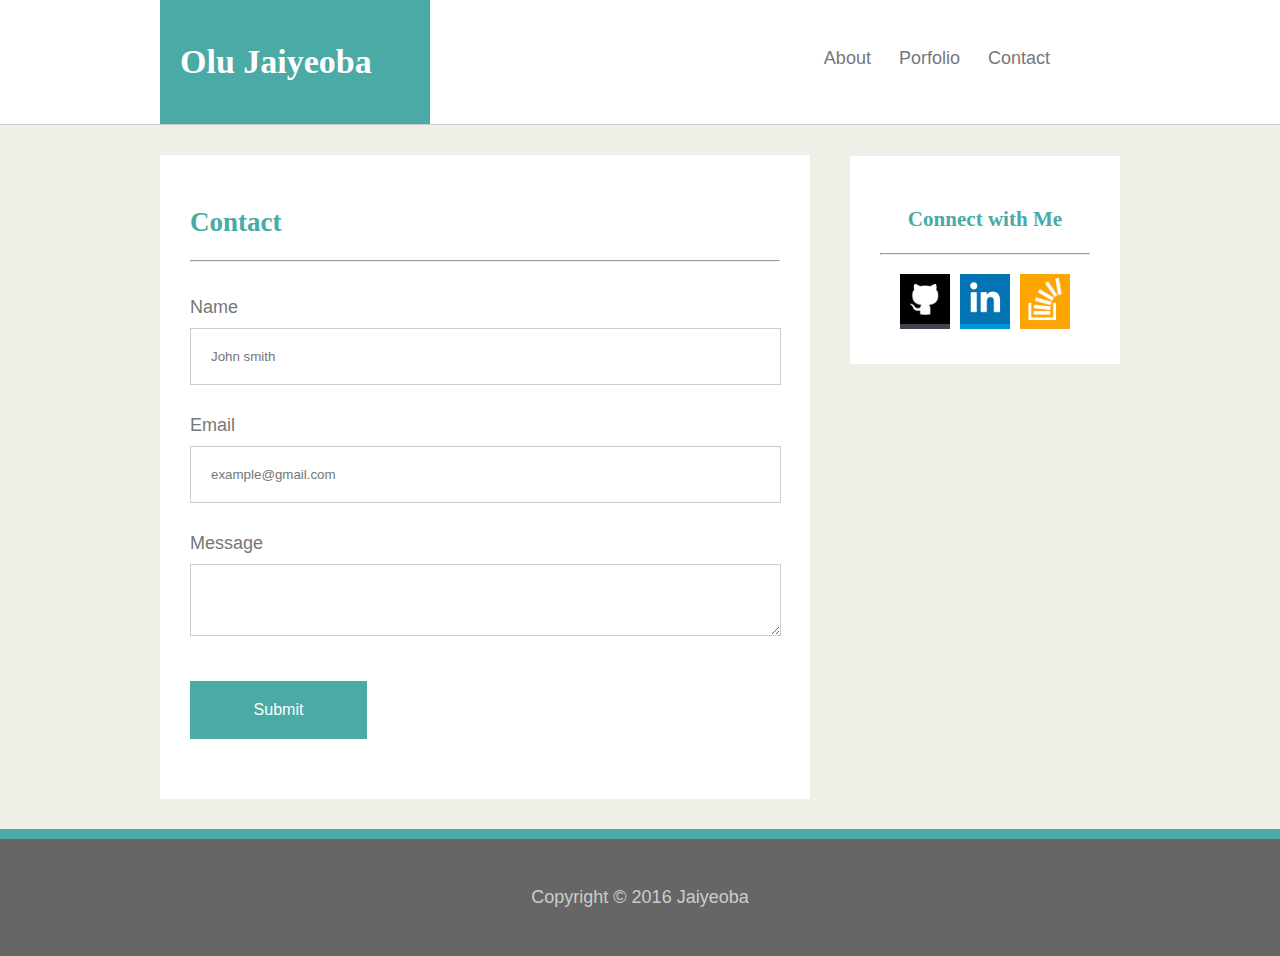
<file: contact.html>
<!DOCTYPE html>
<html lang="en-us">

<head>
  <meta charset="UTF-8">
  <title>Contact Me</title>
  <!--<link rel="stylesheet" type="text/css" href="./assets/css/reset.css">-->
  <link rel="stylesheet" type="text/css" href="./assets/css/style.css">
</head>

<body>
    <div class="top">
    <header>
      <div class="container">
           <div class="logo">
            <h1>Olu Jaiyeoba</h1>
            </div>

            <div class="menu">
                <ul>
                    <li><a href="index.html">About</a></li>
                    <li><a href="portfolio.html">Porfolio</a></li>
                    <li><a href="contact.html">Contact</a></li>
                </ul>
            </div>
      </div>
    </header>
    </div>


       <section class="body-section">

                <div class="container">

        <div id="contact" class="section-left">
          <div class="inner">
                     <h2>Contact</h2>
      <hr>

      <form action="/action_page.php" class="contact-form">
        <label for="name">Name</label>
        <input type="text" id="name" name="Name" placeholder="John smith">

        <label for="email">Email</label>
        <input type="text" id="email" name="email" placeholder="example@gmail.com">

        <label for="message">Message</label>
        <textarea id="message" name="message" placeholder="write a message">        </textarea>

        <input type="submit" value="Submit" id="submit-button">
       
      </form>
  
          </div>

        </div>

        <div id="connect" class="section-right">
           <div class="inner">
                <aside>
                <h3>Connect with Me</h3>
                <hr>
                <div class="social">
                    <ul>
                        <li class="github"><a href="https://github.com/gab02727" target="_blank"><img src="./assets/images/github.png" alt="github"></a></li>
                        <li class="linkedin"><a href="https://www.linkedin.com/in/oluwagbenga-jaiyeoba-90b1614b/" target="_blank"><img src="./assets/images/linkedin.png" alt="linkedin"> </a></li>
                        <li class="stackoverflow"><a href="https://stackoverflow.com/users/8850995/gab027" target="_blank"><img src="./assets/images/stackoverflow.png" alt="stack overflow"></a></li>
                    </ul>
                </div>
            </aside>
           </div>

        </div>
        </div>

 
         </section>




    <footer>
        <div class="container">
            <div class="inner">
                <p>Copyright &copy; 2016 Jaiyeoba</p>
            </div>
        </div>
    </footer>




</body>
</html>
</file>
<file: assets/css/style.css>
body {
    background-color: #efeee7;
    font-size: 18px;
    font-family: 'Arial', 'Helvetica Neue', Helvetica, sans-serif;
    margin: 0;
}
a{
    text-decoration: none;
    color: #777;
}
a:hover{
    text-decoration: underline;
}
h1, h2, h3{
    font-family: 'Georgia', 'Times New Roman', 'Times','serif';
}

header {
    color: #777;
    background-color: #fff;
    border-bottom: 1px solid #ccc;
    margin-bottom: 0px;
    overflow: hidden;
}
.logo{
    background: #4aaaa5;
    float:left;
    width: 24%;
    padding: 20px;
    color: #fff;
  height: 100%;
}

.logo h1{
    font-size: 34px;
}

.menu{
    float: left;
    width: 66%;
}

.menu ul{
    float:right;
    list-style: none;
    margin: 34px 0px 34px 0px;
}

.menu ul li{
    float: left;
    margin: 14px;
}


.body-section{
    overflow: auto;
    background-color: #efeee7;
}

.body-section .container{
        margin: 30px auto 30px auto;
        overflow: auto;
}

.section-left, 
.section-right{
    float: left;
}
.section-left{
    width: 650px;
}

.inner{
    padding: 30px;
    background-color: #fff;
}

#about-me, #portfolio {
    overflow: hidden;

}


#portfolio .row .column{
    width: 45%;
    float: left;
    margin-bottom: 20px;
} 

#portfolio .row #column-right{
   float: right;
} 



.image-wrap{
    overflow: auto;
}

.image-wrap img{
    width: 100%;
}

.section-left .content .image-content{
    position: absolute;
    z-index: 1000;
    width: 263px;
    color: #fff;
    background: #4aaaa5;
    margin-top: -64px;
}

.section-left .content .image-content p{
    text-align: center;
    color:#fff;
    line-height: 10px;
}
.container {
    width: 960px;
    margin: 0 auto;
    
}

.section-left .content{
    padding: 3px;
    overflow: auto;
}

.section-left .content p{
    color: #777777;
    line-height: 28px;
}

.bio-image{
    width: 170px;
    float: left;
    margin-right: 20px;
    margin-bottom: 20px;
}


#connect {
    width: 270px;
    margin-bottom: 30px;
    margin-left: 40px;
    margin-top: 1px;
}

.section-left h2, 
#connect h3{
    color: #4aaaa5;
}
#connect aside{
    text-align: center;
}


#connect .social{
    padding-top: 10px;
}

#connect .social ul{
    list-style: none;
    margin: 0;
    padding:0;
    overflow: auto;
    display: inline-block;
}

#connect .social ul li{
    float: left;
}

.github{
    background: #40454E;
} 
.linkedin{
    background: #0697d2;
    margin-left:10px;
} 
.stackoverflow{
    background: #FEA411;
    margin-left:10px;
}
#connect .social ul li img{
    width: 50px;
}

#contact .contact-form{
    width: 100%;
        margin-top: 35px;
}

label{ 
    display: block;
    color: #777;
}
input, textarea{
    width: 100%;
    padding: 20px;
    width: 93%;
    margin: 10px 0px 30px 0px;
    border: 1px solid #ccc;
}

input{
    padding: 20px;
}

#submit-button{
    width: 30%;
    background: #4aaaa5;
    color:#fff;
    border:none;
    font-size: 16px;
    cursor: pointer;
}

footer {
    position: relative;
  right: 0;
  bottom: 0;
  left: 0;
    background-color: #666;
    border-top: 10px solid #4aaaa5;   
}

footer .inner{
    background: transparent;
}

footer p{
    text-align: center;
    color: #ccc;
}
</file>
